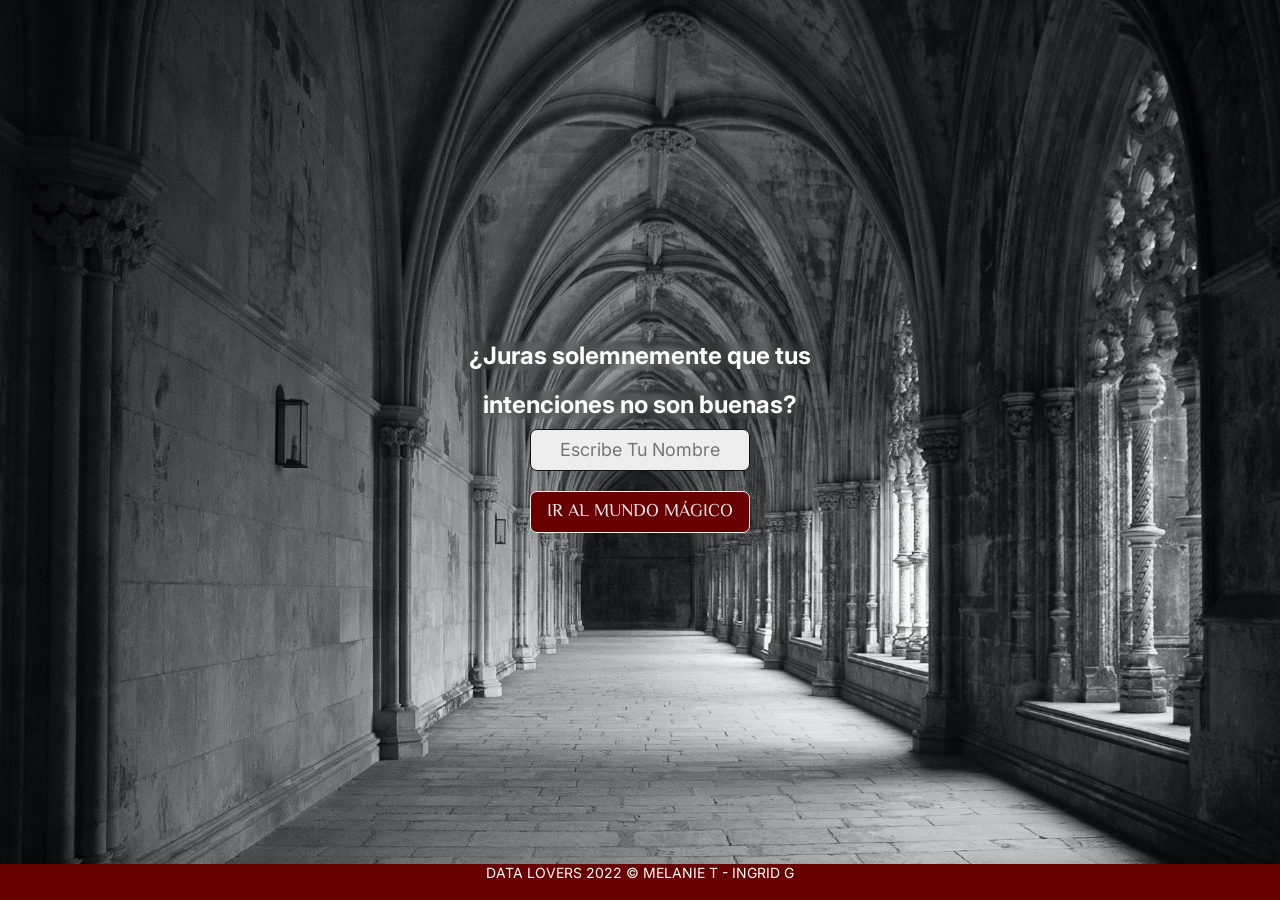
<file: index.html>
<!DOCTYPE html>
<html>
  <head>
    <meta charset="utf-8">
    <meta name="viewport" content="width=device-width, initial-scale=1.0">
    <title>Data Lovers</title>
    <link rel="stylesheet" href="styleIndex.css" />
  </head>

  <body>
    <header></header>  
    
    <form class="formulario" id="Formulario">
        
        <h2 id="p1"> ¿Juras solemnemente que tus </h2> 
        <h2 id="p2"> intenciones no son buenas? </h2>
        <input type="text" id="nombreInvitado" placeholder="Escribe tu nombre"> 
        <button type="submit" id ="empezar" > IR AL MUNDO MÁGICO </button>
  
    </form>
    
    <footer> DATA LOVERS 2022 © MELANIE T - INGRID G </footer>
  
    <div id="root"></div>
    <script src="mainIndex.js" type="module"></script>
    
  </body>
</html>
</file>
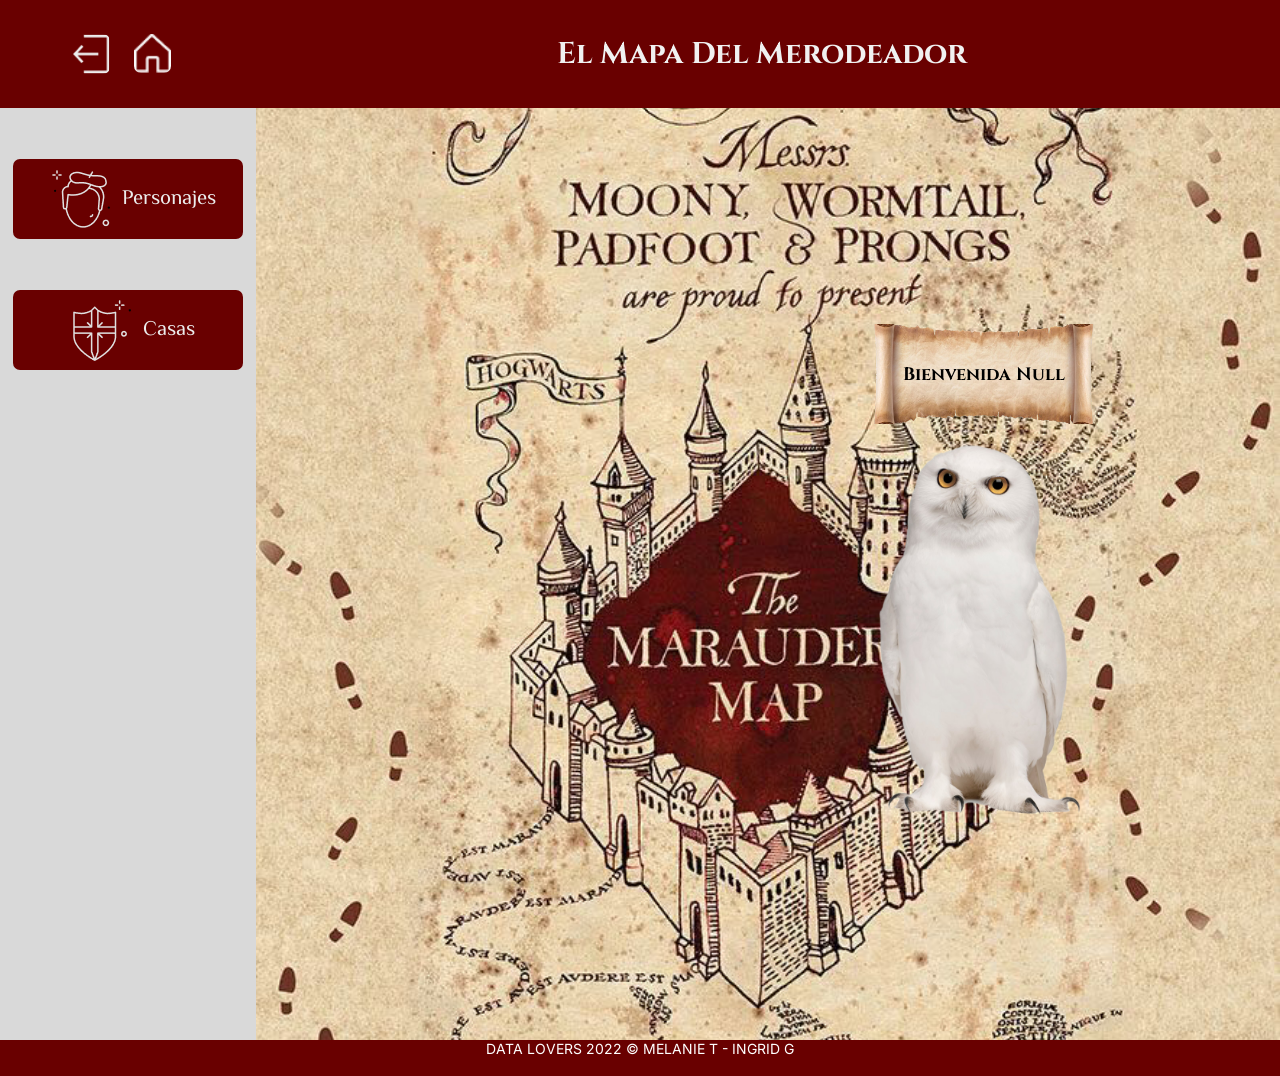
<file: contenido.html>
<!DOCTYPE html>
<html>

<head>
  <meta charset="utf-8">
  <meta name="viewport" content="width=device-width, initial-scale=1.0">
  <title>Data Lovers</title>
  <link rel="stylesheet" href="styleContenido.css" />
</head>

<body>
  <header>
    <!--Encabezado y menú superior-->
    <nav id="menuSuperior">
      <img src="imagenes/🦆 icon _account logout_.png" alt="Salida" class="menu-superior" id="salidaBtn">
      <img src="imagenes/🦆 icon _home_.png" alt="Home" class="menu-superior" id="homeBtn">
    </nav>
    <h4 id="nombrePagina">el Mapa del Merodeador</h4>
  </header>

  <main>
    <!--Contenido principal. Info data-->

    <!--menú lateral-->
    <nav id="menuLateral">
      <div class="menu-inferior-btn" id="personajesBtn">
        <img class="menu-inferior-img" src="imagenes/🦆 icon _french man mustache beret national culture paris_.png"
          alt="Personajes">
        Personajes
      </div>
      <div class="menu-inferior-btn" id="casasBtn">
        <img class="menu-inferior-img" src="imagenes/🦆 icon _shield_.png" alt="Casas">
        Casas
        <!--<nav> //para menu desplegable
            <ul class="casas">
              <li id="menuGryffindor">Gryffindor</li>
              <li id="menuSlytherin">Slytherin</li>
              <li id="menuHufflepuff">Hufflepuff</li>
              <li id="menuRavenclaw">Ravenclaw</li>
            </ul>
          </nav>-->
      </div>
    </nav>

    <!--Bienvenida-->
    <section class="contenido" id="contenidoHome">
      <figure class="bienvenida">
        <h2 id="mensaje-bienvenida"> Bienvenida/o NOMBRE</h2>
        <img src="imagenes/hedwig.png" alt="Lechuza" id="hedwig">
      </figure>
    </section>

    <!--Personajes-->
    <section class="contenido" id="contenidoPersonajes">
      <!--menu de selección-->
      <div class="ordenAscDesc">
        <select class="orden" id="orden">
          <option id="asc" value="ascendente">Orden A-Z</option>
          <option id="desc" value="descendente"> Orden Z-A</option>
        </select>
      </div>

      <!--contenedor tarjetas-->
      <section class="contenedor-tarjetas" id="contenidoTarjetas">
        <!--aqui se imprimen tarjetas-->
      </section>
    </section>

    <!--Casas-->
    <section class="contenido" id="contenidoCasas">

      

      <!--menu de selección-->
      <div class="submenu-casas" id="submenuCasas">
        <div class="casas" id="menuGryffindor">
          <p>Gryffindor</p>
        </div>
        <div class="casas" id="menuSlytherin">
          <p>Slytherin</p>
        </div>
        <div class="casas" id="menuHufflepuff">
          <p>Hufflepuff</p>
        </div>
        <div class="casas" id="menuRavenclaw">
          <p>Ravenclaw</p>
        </div>
      </div>
      <section class="contMenuCasas">
        <section id="escudoCasas">
          <img id="escudoGryffindor" src="imagenes/escudoGryffindor.png">
          <img id="escudoSlytherin" src="imagenes/escudoSlytherin.png">
          <img id="escudoHufflepuff" src="imagenes/escudoHufflepuff.png">
          <img id="escudoRavenclaw" src="imagenes/escudoRavenclaw.png">
        </section>
        <div id="porcentaje">
          <!--aqui se muestra el calculo %-->
        </div>
      </section>

      <!--contenedor tarjetas-->
      <section class="contenedor-tarjetas" id="tarjetas-casas">
        <!--aqui se imprimen tarjetas-->
      </section>

      <section id="mostrarBotones">
        <nav id="menuCasas">
          <button class="menu-casas" id="logoGryffindor"> </button>
          <button class="menu-casas" id="logoSlytherin"> </button>
          <button class="menu-casas" id="logoHufflepuff"> </button>
          <button class="menu-casas" id="logoRavenclaw"> </button>
        </nav>
      </section>
    </section>

  </main>

  <footer> DATA LOVERS 2022 © MELANIE T - INGRID G </footer>

  <script src="mainContenido.js" type="module"></script>
</body>
</html>
</file>
<file: styleIndex.css>
@import url('https://fonts.googleapis.com/css2?family=Cinzel&display=swap');

@import url('https://fonts.googleapis.com/css2?family=Inter:wght@200&display=swap');

@import url('https://fonts.googleapis.com/css2?family=El+Messiri&display=swap');


body{
    margin: 0px;
    background-image: url("imagenes/fondoPasillo.jpg");
    background-size: cover ;
    background-position: center;
    background-repeat: no-repeat;
} 

form {
    height: 96vh;

    display:flex;
    flex-direction: column;
    justify-content: center;
    align-items: center;
} 

    #p1, #p2 {
        margin-bottom: 0px;
        color: #ffffff;
        font-family: 'Inter', sans-serif;
        backdrop-filter: blur(5px);
    } 

    input {
        width: 220px;
        height: 42px;
        padding: 2px;
        margin: 10px;
        box-sizing: border-box;
        border: #111111 solid 0.2px;
        border-radius: 7px;
        
        background-color:rgb(238, 238, 238);
        font-family: 'Inter', sans-serif;
        font-size: 18px;
        text-align: center; 
        text-transform: capitalize; 
    } 

    button:hover { 
        border: #FFC500 solid 0.35px;
    }

    button {  
        width: 220px;
        height: 42px;
        padding: 2px;
        margin: 10px;
        box-sizing: border-box;
        border: rgb(238, 238, 238) solid 0.2px;
        border-radius: 7px;
        align-content: center;

        background-color:#690000;
        color:rgb(238, 238, 238);
        font-size: 18px;  
        
        /*font-family: 'Cinzel', serif;*/
        font-family: 'El Messiri', sans-serif;
    } 


footer {
   
    width: 100%;
    height: 4vh;
    display: block;   
    
    background-color: #690000;
    color: #ffffff;
    font-size: 14px;
    font-family: 'Inter', sans-serif;   
    text-align: center;
}
</file>
<file: styleContenido.css>
@import url('https://fonts.googleapis.com/css2?family=Cinzel&display=swap');
@import url('https://fonts.googleapis.com/css2?family=Inter:wght@200&display=swap');
@import url('https://fonts.googleapis.com/css2?family=El+Messiri&display=swap');

body {
    min-height: 100vh;
    margin: 0px;
    padding: 0px;
}

/*HEADER*/
header {
    display: flex;
    background-color: rgba(105, 0, 0, 1);
    justify-content: center;
    align-items: center;
    height: 12vh;
}

#nombrePagina {
    width: 85%;
    text-align: center;
    color: rgba(241, 241, 241, 1);
    padding: 0 px;
    display: flex;
    flex-direction: column;
    align-items: center;
    font-family: 'Cinzel', serif;
    font-size: 30px;
    text-transform: capitalize;
}

/*MAIN*/
main {
    display: flex;
    flex-direction: row;
    justify-content: flex-end;
    min-height:  calc(100vh - 16vh);
}


/*MENU SUPERIOR*/
#menuSuperior {
    display: flex;
    justify-content: center;
    align-content: space-around;
    width: 20%;
}

.menu-superior {
    margin: 5%;
    height: 15%;
    width: 15%;

}

.menu-superior,
.menu-inferior-btn,
.submenu-casas {
    box-sizing: border-box;
    border-radius: 7px;
    font-family: 'El Messiri', sans-serif;
}

.menu-inferior-btn:hover {
    border: #FFC500 solid 3px;
}

.menu-superior:hover {
    border: rgba(105, 0, 0, 1) solid 3px;
}

/*MENU LATERAL*/
#menuLateral {
    display: flex;
    flex-direction: column;
    justify-content: baseline;
    background-color: rgba(217, 217, 217, 1);
    width: 25%;
    box-sizing: content-box;
}

.menu-inferior-btn,
.submenu-casas {
    display: flex;
    box-sizing: content-box;
    background-color: rgba(105, 0, 0, 1);
    color: rgba(236, 236, 236, 1);
    justify-content: center;
    align-items: center;
    font-size: 130%;

}

.menu-inferior-btn {
    height: 80px;
    display: flexbox;
}

#personajesBtn {
    margin: 20% 5%;
}

#casasBtn {
    margin: 0% 5%;
}

#submenuCasas {
    display: none;
    flex-direction: row;
    background-color: rgb(59, 0, 0);
    color: rgba(236, 236, 236, 1);
    justify-content: center;
    align-items: center;
    height: 50px;
    margin: 0% ;
    font-size: 120%;

}

.subCasa {
    height: 25%;
}

.casas {
    padding: 0px;
    margin: 5%;
}

.casas:hover {
    color: #FFC500;
}


/*contenedor estadisticas*/
#porcentaje {
    width: 500px;
    height: 25px;
    padding: 2px;
    margin: 10px;
    background-color: transparent;
    border: none;

    font-family: 'Inter', sans-serif;
    font-size: 18px;
    font-weight: bolder;
    text-align: center;
}

#escudoGryffindor,
#escudoSlytherin,
#escudoHufflepuff,
#escudoRavenclaw {
    height: 80px;
    display: none;
}


.menu-inferior-img {
    margin: 5%;

}

#contenidoHome {
    display: flex;
    justify-content: flex-end;
    align-items: center;
    background-image: url("imagenes/mapaMerodeador.jpg");
    background-size: cover;
    background-position: center;
    margin: 0%;

}

.bienvenida {
    display: flex;
    flex-direction: column;
    justify-content: center;
    align-items: center;
    height: 100vh;
    width: 50%;
}

#mensaje-bienvenida {
    display: flex;
    flex-direction: column;
    align-items: center;
    font-size: 18px;
    text-transform: capitalize;
    height: 100px;
    width: 230px;
    margin: 0;
    padding: 0;
    justify-content: center;
    background-image: url("imagenes/pergamino.png");
    background-size: cover;
    background-position: center;
    background-position: center;
    font-family: 'Cinzel', serif;
    text-align: center;
}

#hedwig {
    height: 400px;
    margin: 0;
    padding: 0;
}


.contenido {
    display: none;
    flex-wrap: wrap;
    justify-content: center;
    width: 100%;
    margin: 0px;
    background-image: url("imagenes/beigeBackground.jpg");

}

.ordenAscDesc {
    display: flex;
    flex-direction: row;
    justify-content: center;
    align-items: center;
    margin: 5px;
    width: 100%;
    height: 30px;

}

.contMenuCasas {
    display: flex;
    flex-direction: row;
    justify-content: center;
    align-items: center;
    margin: 5px;
    width: 100%;
    height: 100px;
}

#mostrarBotones {
    display: flex;
    justify-content: center;
    align-items: center;
}

#menuCasas {
    display: flex;
    flex-wrap: wrap;
    align-items: center;
    justify-content: center;
}

/*Botones para filtrar casas*/
.menu-casas {
    width: 300px;
    height: 150px;
    padding: 0px;
    margin: 40px;
    justify-content: space-around;
    align-content: space-around;
    align-items: center;
    box-sizing: border-box;
    border-radius: 7px;
    border-color: none;
    background-size: cover;
    background-repeat: no-repeat;
    background-position: center;
}

#logoGryffindor {
    background-image: url("imagenes/logoGryffindor.png");
}

#logoSlytherin {
    background-image: url("imagenes/logoSlytherin.jfif");
}

#logoHufflepuff {
    background-image: url("imagenes/logoHufflepuff.jfif");
}

#logoRavenclaw {
    background-image: url("imagenes/logoRavenclaw.jfif");
}

.contenedor-tarjetas {
    display: flex;
    flex-wrap: wrap;
    justify-content: center;
}


.flip-container {
    background-color: transparent;
    width: 231px;
    height: 305px;
    perspective: 1000px;
}

.card {
    position: relative;
    width: 100%;
    height: 100%;
    text-align: center;
    transition: transform 1s;
    transform-style: preserve-3d;
}

.flip-container:hover .card {
    transform: rotateY(180deg);
}

.front,
.back {
    position: absolute;
    width: 100%;
    height: 100%;
    backface-visibility: hidden;
    display: flex;
    justify-content: center;
}

.front {
    background-image: url("imagenes/card-front.png");
    color: rgba(214, 173, 36, 1);
    font-family: 'El Messiri' serif;
    align-items: flex-end;

}

.back {
    background-image: url("imagenes/card-back.png");
    transform: rotateY(180deg);
}

.texto-tarjeta {
    width: 200px;
    height: 278px;
    font-family: 'El Messiri' serif;
    color: black;
    font-size: smaller;
    justify-content: center;
    list-style-type: none;
    overflow-wrap: break-word;
}

#nombreBack {
    color: #690000;
    ;
}

footer {
    width: 100%;
    height: 4vh;
    display: block;
    background-color: #690000;
    color: #ffffff;
    font-size: 14px;
    font-family: 'Inter', sans-serif;
    text-align: center;
}


@media (max-width: 850px) {
    header {
        display: flex;
        background-color: rgba(217, 217, 217, 1);
        justify-content: center;
        align-items: center;
        height: 10vh;

    }

    main {
        display: flex;
        flex-direction: column;
        align-items: center;

    }

    #nombrePagina {
        width: 70%;
        text-align: center;
        color: rgba(105, 0, 0, 1);
    }

    #menuSuperior {
        display: flex;
        justify-content: center;
        width: 30%;
    }

    #menuLateral {
        display: flex;
        flex-direction: row;
        justify-content: space-around;
        align-items: center;
        background-color: rgba(105, 0, 0, 1);
        width: 100%;
        height: 9vh;
    }

    .menu-inferior-btn {
        height: 8vh;
        display: flexbox;
        box-sizing: content-box;
    }

    .menu-inferior-img {
        margin: 2px;
        height: 6vh;
    }

    #nombrePagina {

        font-size: 20px;
    }

    label {
        display: none;
    }

    #mensaje-bienvenida {
        height: 100px;
        width: 180px;
        margin: 0;
        padding: 0;

        justify-content: center;
        align-items: center;
        background-image: url("imagenes/pergamino.png");
        /*background-image: url("imagenes/carta2.png");*/

        background-size: cover;
        background-position: center;
        background-position: center;

        font-family: 'Cinzel', serif;
        font-size: 13px;
        text-align: center;
    }


    #hedwig {
        height: 280px;
    }


    /*MENU PARA  BARRA CON CASAS*/
    #submenuCasas {
        display: none;
        flex-direction: row;
        background-color: rgb(59, 0, 0);
        color: rgba(236, 236, 236, 1);
        justify-content: center;
        align-items: center;
        font-size: 15px;
        height: 30px;
        padding: 0px;
        margin: 0px;

    }

    .casas {
        padding: 0px;
        margin: 6px;
       
    }
}
</file>
